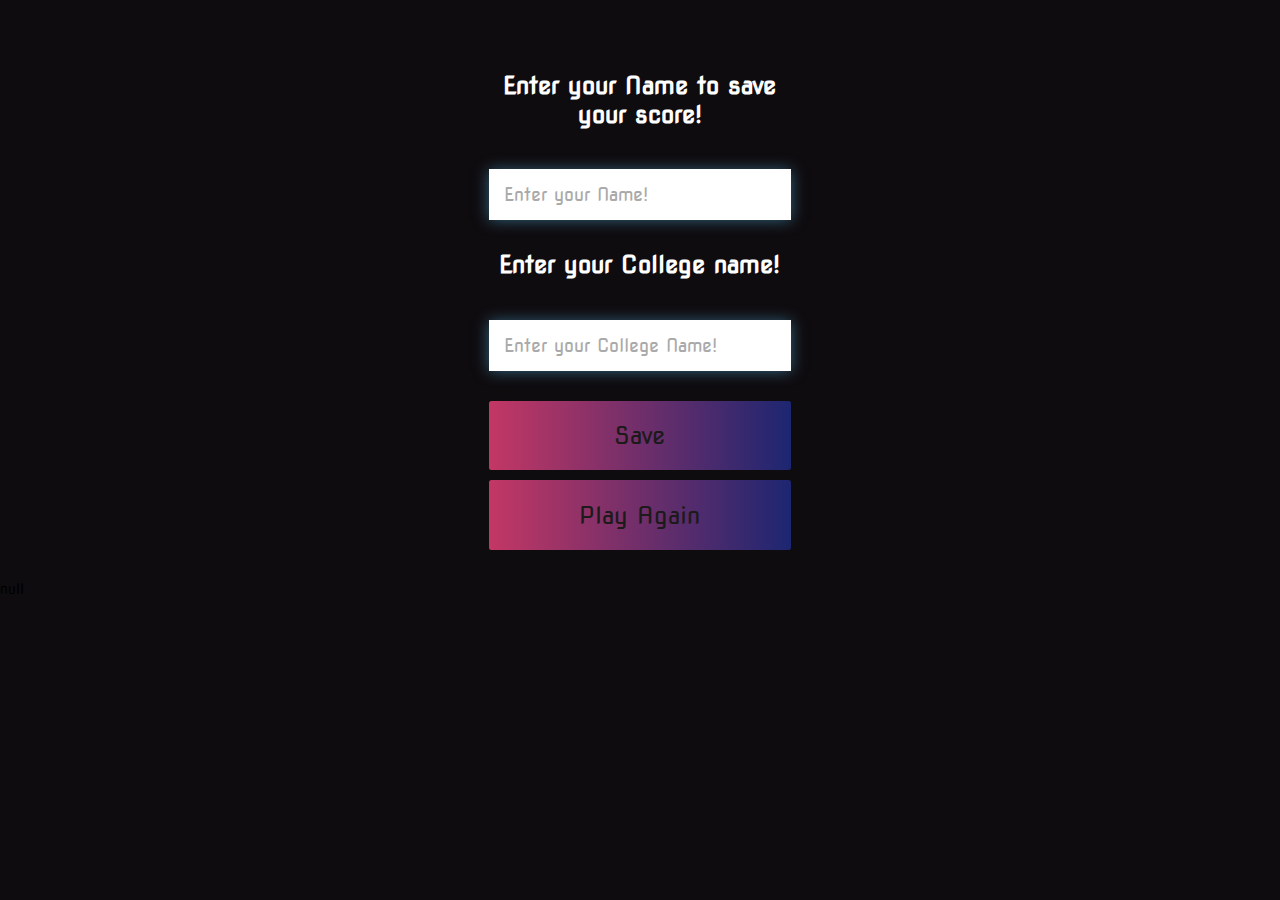
<file: end.html>
<!DOCTYPE html>
<html lang="en">

<head>
    <meta charset="UTF-8">
    <meta http-equiv="X-UA-Compatible" content="IE=edge">
    <meta name="viewport" content="width=device-width, initial-scale=1.0">
    <title>TECHNOVATION 2K22</title>

    <link rel="icon" href="https://inspire2k22.tech/img/Code.png" type="image/icon type">

    <link rel="styleSheet" href="style.css">
    <link rel="styleSheet" href="end.css">
    <link rel="styleSheet" href="https://use.fontawesome.com/releases/v5.13.1/css/all.css" integrity="sha384-xxzQGERXS00kBmZW/6qzqJPyxW3UR0BPsLaIWXva5kFi7TxkIIaMiKtqV1Q" crossorigin="anonymous">
</head>

<body>
    <div class="container">
        <div id="end" class="flex-center flex-column">


            <form id="myForm1" class="end-form-container" action="/CQuiz/contact.php" method="post">
                <!-- <div id="content"> -->
                <h1 id="finalScore" name="Fscore">0</h1>
                <!-- </div> -->
                <input type="text" id="textval" name="txt">
                <h2 id="end-text">Enter your Name to save your score!</h2>
                <input type="text" name="username" id="username" placeholder="Enter your Name!" required>


                <h2 id="end-text1">Enter your College name!</h2>
                <input type="text" name="cname" id="cname" placeholder="Enter your College Name!" required>

                <button class="btn" id="saveScoreBtn" type="submit"> Save </button>
            </form>
            <!-- Play Again. -->
            <!-- added  path /Coding Quizz/tryagain.html to host via xampp-->
            <a href="/CQuiz/tryagain.html" class="btn">Play Again</a>
            <!-- Go Home.  
             <a href="/" class="btn">Go Home<i class="fas fa-home"></i></a> -->
        </div>
    </div>

    <script src="end.js"></script>
    <script src="https://ajax.googleapis.com/ajax/libs/jquery/1.12.4/jquery.min.js">
    </script>

    <!-- mostRecentScore to textbox [text box hidden] -->
    <script>
        //var txtval = document.getElementsByName("mostRecentScore").value;
        var txtval = localStorage.getItem('mostRecentScore');
        document.getElementById('textval').value = txtval;
        document.write(txtval);
    </script>
</body>

</html>
</file>
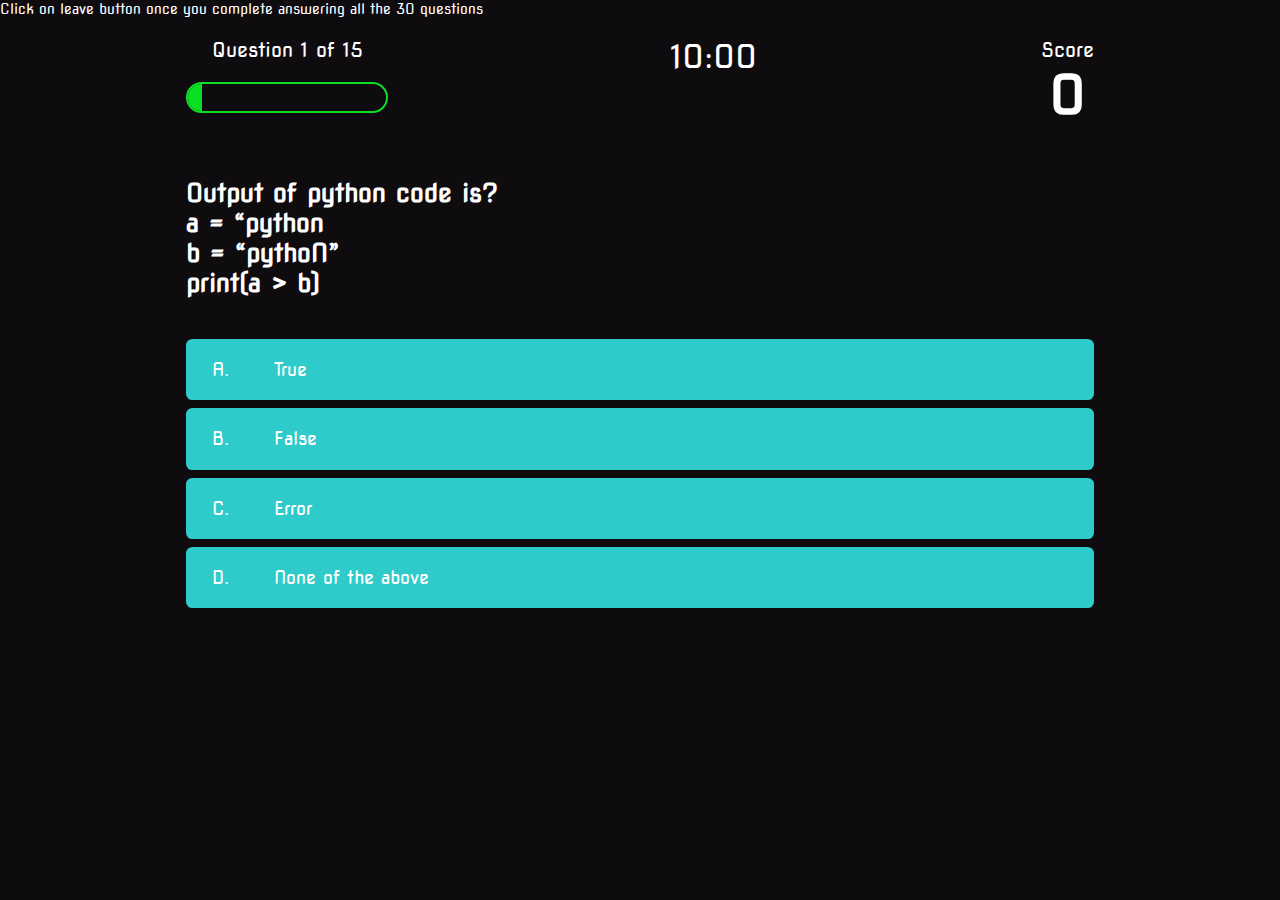
<file: main_game.html>
<!DOCTYPE html>
<html lang="en">

<head>
    <meta charset="UTF-8">
    <meta http-equiv="X-UA-Compatible" content="IE=edge">
    <meta name="viewport" content="width=device-width, initial-scale=1.0">
    <title>Quiz Page</title>

    <link rel="icon" href="https://inspire2k22.tech/img/Code.png" type="image/icon type">

    <link rel="stylesheet" href="style.css">
    <link rel="stylesheet" href="main_game.css">

</head>
<p class="prompt">Click on leave button once you complete answering all the 30 questions</p>

<body>
    <div class="container">
        <div id="game" class="justify-center flex-column">
            <div id="hud">
                <!-- Question: Progress Bar -->
                <div class="hud-item">
                    <p id="progressText" class="hud-prefix">
                        Question
                    </p>
                    <div id="progressBar">
                        <div id="progressBarFull"></div>
                    </div>
                </div>
                <!-- Timer -->
                <div id="countdown">10:00</div>
                <!-- Score -->
                <div class="hud-item">
                    <p class="hud-prefix">
                        Score
                    </p>
                    <h1 class="hud-main-text" id="score" name="Fscore">
                        0
                    </h1>
                </div>
            </div>

            <h2 id="question">What is the answer to this question?</h2>
            <div class="choice-container">
                <p class="choice-prefix">A.</p>
                <p class="choice-text" data-number="1">Choice 1</p>
            </div>
            <div class="choice-container">
                <p class="choice-prefix">B.</p>
                <p class="choice-text" data-number="2">Choice 2</p>
            </div>
            <div class="choice-container">
                <p class="choice-prefix">C.</p>
                <p class="choice-text" data-number="3">Choice 3</p>
            </div>
            <div class="choice-container">
                <p class="choice-prefix">D.</p>
                <p class="choice-text" data-number="4">Choice 4</p>
            </div>
            <!-- <button id="bkbtn" style="padding: 50px; font-size:50px">Back</button> -->
        </div>
    </div>

    <script src="main_game.js"></script>
    <script src="/js/jquery-3.6.0.min.js"></script>
    <!-- Java script for timer. -->
    <script src="timer.js"></script>
</body>

</html>

<!-- Added /Coding Quizz/end.html in main_game.js file  -->
</file>
<file: style.css>
/* importing google Nova Square font from google fonts*/

@import url('https://fonts.googleapis.com/css2?family=Nova+Square&display=swap');

/*Home Page bgcolor*/

:root {
    background-color: rgb(15, 12, 15)
}


/* For browser default zoom on load */

html {
    zoom: 90%;
}

* {
    box-sizing: border-box;
    margin: 0;
    padding: 0;
    font-size: 62.5;
    font-family: 'Nova Square', cursive;
}


/* For Heading h1 and h2*/

h1 {
    font-size: 5.4rem;
    color: #fff;
    margin-bottom: 5rem;
}


/* For Question.*/

h2 {
    font-size: 3rem;
    margin-bottom: 4rem;
}

.h2dis {
    color: #fff;
    font-size: 3rem;
    margin-bottom: 4rem;
}

.container {
    width: 100vw;
    /* height: 100vh; */
    display: flex;
    justify-content: center;
    align-items: center;
    max-width: 88rem;
    margin: 0 auto;
    padding: 2rem;
    zoom: 70%;
}

.flex-column {
    display: flex;
    flex-direction: column;
}

.flex-center {
    justify-content: center;
    align-items: center;
}

.jutify-center {
    justify-content: center;
}

.text-center {
    text-align: center;
}

.hidden {
    display: none;
}


/* button Class */

.btn {
    font-size: 2.4rem;
    padding: 2rem 0;
    width: 30rem;
    text-align: center;
    margin-bottom: 1rem;
    text-decoration: none;
    border-radius: 4px;
    color: rgb(28, 26, 26);
    background: linear-gradient(90deg, #C33764, #1D2671);
    /* 
90deg, #000428, #004e92
90deg, #42275a, #734b6d
90deg, #7b4397, #dc2430
90deg, #43cea2, #185a9d
90deg, #ff512f, #dd2476
90deg, #4568dc, #b06ab3
90deg, #614385, #516395
90deg, #09203F, #537895
90deg, #02AABD, #00CDAC


*/
}

.btn:hover {
    cursor: pointer;
    box-shadow: 0 0.4rem 1.4rem 0 rgba(8, 114, 244, 0.6);
    transition: transform 150ms;
    transform: scale(1.03);
}

.btn[disabled]:hover {
    cursor: not-allowed;
    box-shadow: none;
    transform: none;
}

#highscore-btn {
    background: linear-gradient(90deg, rgb(34, 204, 77)0%, rgb(240, 221, 6)100%);
}

#highscore-btn:hover {
    box-shadow: 0 0.4rem 1.4rem 0 rgba(255, 255, 0, 0.5);
}

#auto_bot {
    text-align: center;
    padding-bottom: 20px;
}


/* crown */

.fa-crown {
    font-size: 2.5rem;
    margin-left: 1rem;
}


/* Styling for end page*/

.end-form-container {
    width: 100%;
    display: flex;
    flex-direction: column;
    align-items: center;
    max-width: 30rem;
}

input {
    margin-bottom: 1rem;
    width: 20rem;
    padding: 1.5rem;
    font-size: 1.8rem;
    border: none;
    box-shadow: 0 0.1rem 1.4rem 0 rgba(86, 185, 235, 0.5);
}

input::placeholder {
    color: #aaa;
}

#username {
    margin-bottom: 3rem;
    width: 100%;
    outline: none;
}

#cname {
    margin-bottom: 3rem;
    width: 100%;
    outline: none;
}

#end-text {
    font-size: 2.4rem;
    color: #fff;
    text-align: center;
}

#end-text1 {
    font-size: 2.4rem;
    color: #fff;
    text-align: justify;
}

#saveScoreBtn {
    border: none;
}

.fa-home {
    margin-left: 1rem;
    font-size: 2rem;
    color: rgb(28, 26, 26)
}


/*Try again*/

#try-again {
    text-align: center;
    padding-top: 10rem;
}


/* Timmer style */

#countdown {
    font-size: 50px;
    text-align: left;
}
</file>
<file: end.css>
#textval {
    background-color: rgb(15, 12, 15);
    display: none;
}
</file>
<file: main_game.css>
body {
    color: rgb(255, 255, 255);
}

#question {
    min-width: 100%;
    /* Height of the scroll bar of question */
    height: 12rem;
    font-size: 2.5rem;
    background-color: rgb(15, 12, 15);
    color: white;
    /* Scroll bar   */
    overflow-y: scroll;
}

.choice-container {
    display: flex;
    /* Gap between options. */
    margin-bottom: 0.8rem;
    /* Width of choice box */
    width: 100%;
    /* Border of choice box */
    border-radius: 10px;
    background: rgb(47, 202, 202);
    /* size of choices. */
    font-size: 1.8rem;
    /* Total width of quesiton and answer. */
    min-width: 90rem;
}

.choice-container :hover {
    cursor: pointer;
    box-shadow: 0 0.4rem 1.4rem 0 rgba(6, 103, 247, 0.5);
    transform: scale(1.02);
    transform: transform 100ms;
}


/* For options[a,b,c,d] */

.choice-prefix {
    padding: 2rem 2.5rem;
    color: rgb(255, 255, 255);
}

.choice-text {
    padding: 2rem;
    width: 100%;
}


/* Green for correct answer. */

.correct {
    background: linear-gradient(32deg, rgba(11, 233, 36) 0%, rgb(41, 232, 111) 100%);
}

.incorrect {
    background: linear-gradient(32deg, rgba(230, 29, 29, 1) 0%, rgb(224, 11, 11, 1) 100%);
}


/* Heads up display */

#hud {
    display: flex;
    justify-content: space-between;
}

.hud-prefix {
    text-align: center;
    font-size: 2rem;
}

.hud-main-text {
    text-align: center;
}


/* Loading - number of question remaining */

#progressBar {
    width: 20rem;
    height: 3rem;
    border: 0.2rem solid rgb(11, 223, 36);
    margin-top: 2rem;
    border-radius: 50px;
    overflow: hidden;
}

#progressBarFull {
    height: 100%;
    background: rgb(11, 223, 36);
    width: 0%;
}

@media screen and (max-width: 768px) {
    .choice-container {
        min-width: 40rem;
    }
}
</file>
